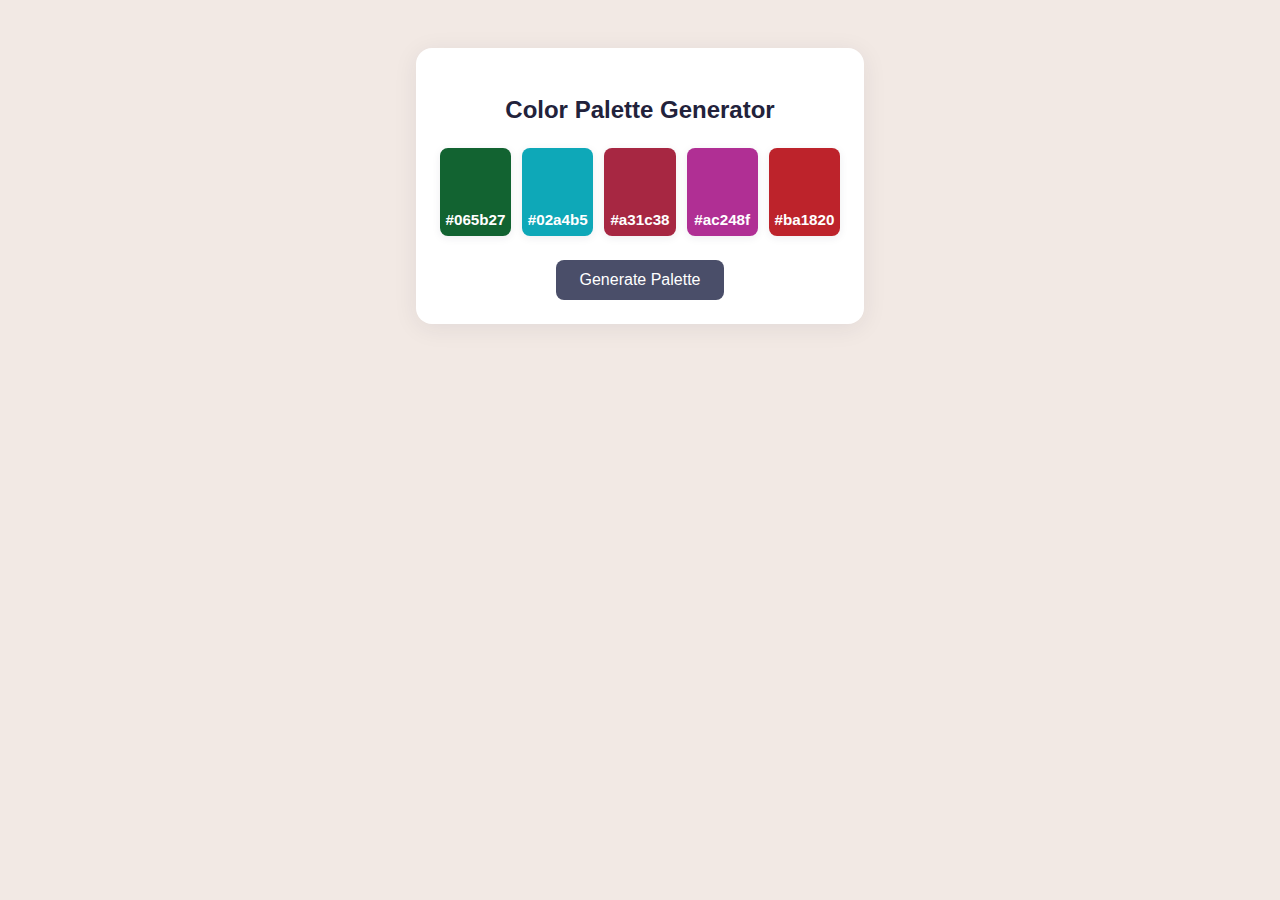
<file: color-palette/index.html>
<!DOCTYPE html>
<html lang="en">

<head>
    <meta charset="UTF-8" />
    <meta name="viewport" content="width=device-width, initial-scale=1.0" />
    <title>Color Palette Generator</title>
    <link rel="stylesheet" href="style.css" />
</head>

<body>
    <div class="container">
        <h1>Color Palette Generator</h1>
        <div class="palette" id="palette"></div>
        <button id="generate">Generate Palette</button>
    </div>
    <script>
        function randomColor() {
            return '#' + Math.floor(Math.random() * 16777215).toString(16).padStart(6, '0');
        }
        function generatePalette() {
            const palette = document.getElementById('palette');
            palette.innerHTML = '';
            for (let i = 0; i < 5; i++) {
                const color = randomColor();
                const swatch = document.createElement('div');
                swatch.className = 'swatch';
                swatch.style.background = color;
                swatch.title = color;
                swatch.textContent = color;
                swatch.onclick = () => {
                    navigator.clipboard.writeText(color);
                    swatch.classList.add('copied');
                    setTimeout(() => swatch.classList.remove('copied'), 700);
                };
                palette.appendChild(swatch);
            }
        }
        document.getElementById('generate').onclick = generatePalette;
        window.onload = generatePalette;
    </script>
</body>

</html>
</file>
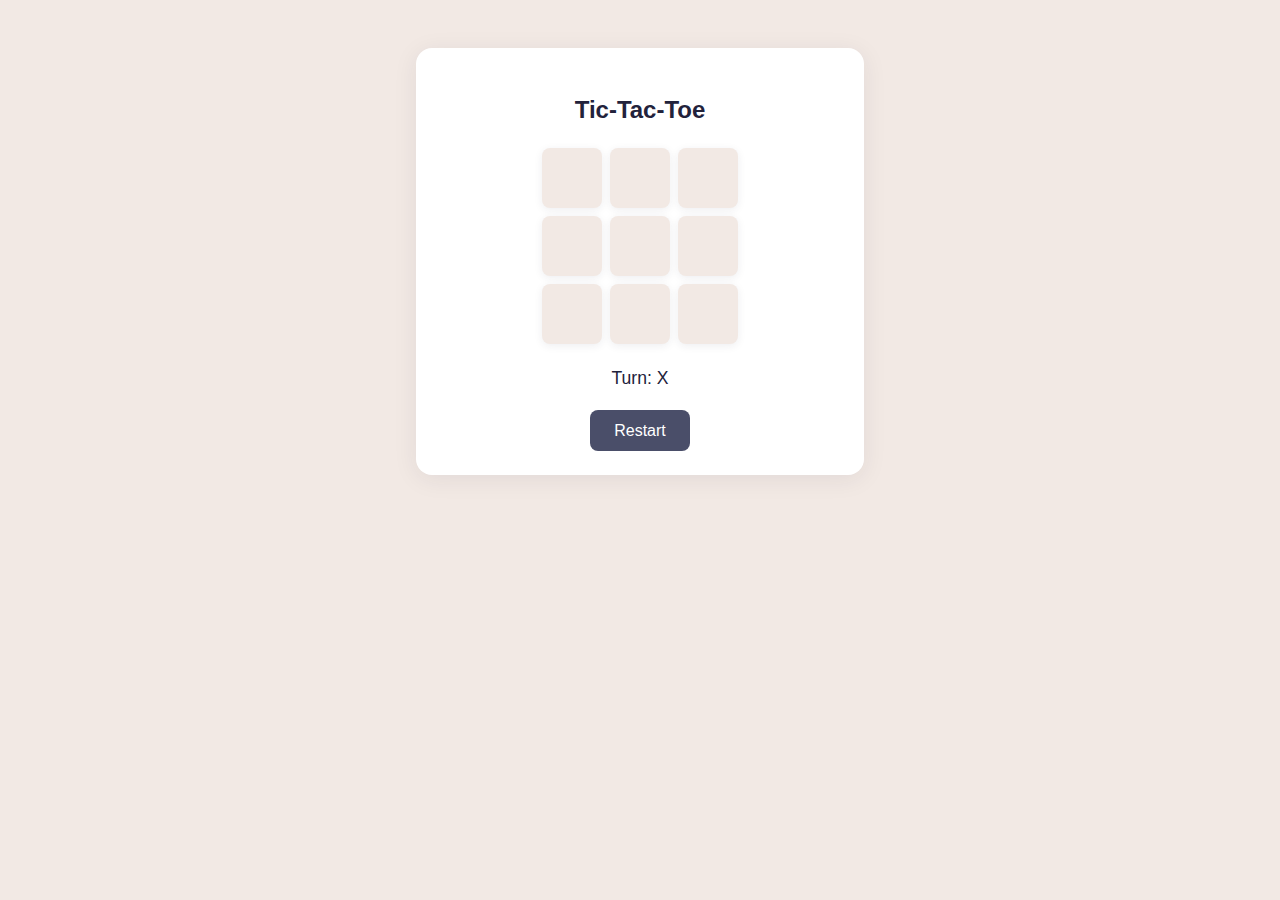
<file: tic-tac-toe/index.html>
<!DOCTYPE html>
<html lang="en">

<head>
    <meta charset="UTF-8" />
    <meta name="viewport" content="width=device-width, initial-scale=1.0" />
    <title>Tic-Tac-Toe</title>
    <link rel="stylesheet" href="style.css" />
</head>

<body>
    <div class="container">
        <h1>Tic-Tac-Toe</h1>
        <div class="board" id="board"></div>
        <div class="status" id="status"></div>
        <button id="restart">Restart</button>
    </div>
    <script>
        const board = document.getElementById('board');
        const status = document.getElementById('status');
        const restart = document.getElementById('restart');
        let cells, turn, finished;
        function init() {
            board.innerHTML = '';
            cells = Array(9).fill('');
            turn = 'X';
            finished = false;
            status.textContent = "Turn: X";
            for (let i = 0; i < 9; i++) {
                const cell = document.createElement('div');
                cell.className = 'cell';
                cell.onclick = () => move(i);
                board.appendChild(cell);
            }
        }
        function move(i) {
            if (cells[i] || finished) return;
            cells[i] = turn;
            board.children[i].textContent = turn;
            if (checkWin(turn)) {
                status.textContent = turn + ' wins!';
                finished = true;
            } else if (cells.every(Boolean)) {
                status.textContent = 'Draw!';
                finished = true;
            } else {
                turn = turn === 'X' ? 'O' : 'X';
                status.textContent = "Turn: " + turn;
            }
        }
        function checkWin(p) {
            const wins = [
                [0, 1, 2], [3, 4, 5], [6, 7, 8],
                [0, 3, 6], [1, 4, 7], [2, 5, 8],
                [0, 4, 8], [2, 4, 6]
            ];
            return wins.some(line => line.every(j => cells[j] === p));
        }
        restart.onclick = init;
        window.onload = init;
    </script>
</body>

</html>
</file>
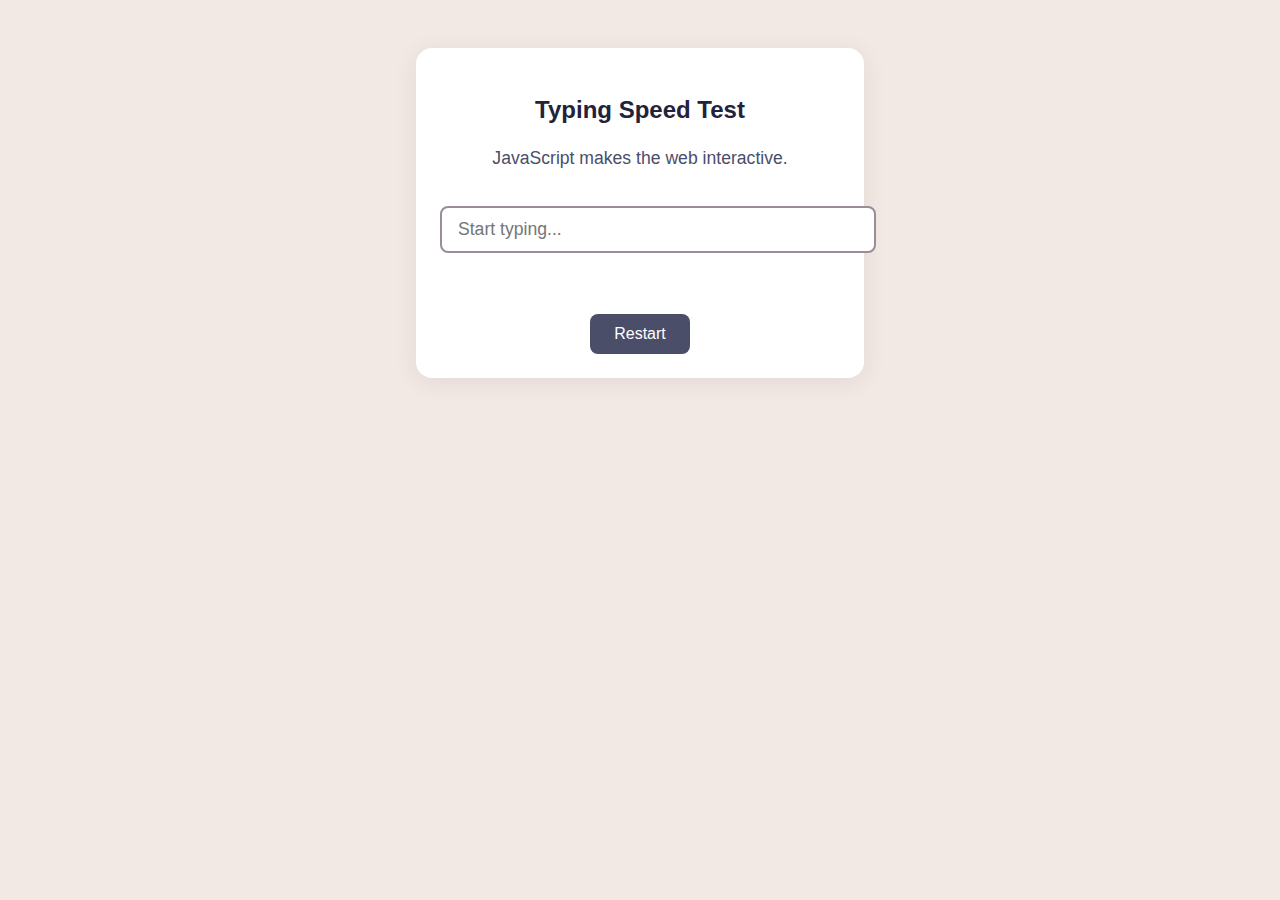
<file: typing-test/index.html>
<!DOCTYPE html>
<html lang="en">

<head>
    <meta charset="UTF-8" />
    <meta name="viewport" content="width=device-width, initial-scale=1.0" />
    <title>Typing Speed Test</title>
    <link rel="stylesheet" href="style.css" />
</head>

<body>
    <div class="container">
        <h1>Typing Speed Test</h1>
        <div class="test-text" id="testText"></div>
        <input id="input" type="text" autocomplete="off" placeholder="Start typing..." />
        <div class="result" id="result"></div>
        <button id="restart">Restart</button>
    </div>
    <script>
        const texts = [
            "Frontend development is fun!",
            "JavaScript makes the web interactive.",
            "Type fast and accurately to win!"
        ];
        let start, timer, currentText;
        const testText = document.getElementById('testText');
        const input = document.getElementById('input');
        const result = document.getElementById('result');
        const restart = document.getElementById('restart');
        function startTest() {
            currentText = texts[Math.floor(Math.random() * texts.length)];
            testText.textContent = currentText;
            input.value = '';
            input.disabled = false;
            result.textContent = '';
            input.className = '';
            start = null;
            clearInterval(timer);
        }
        input.oninput = function () {
            if (!start) start = Date.now();
            const val = input.value;
            if (currentText.startsWith(val)) {
                input.className = '';
            } else {
                input.className = 'error';
            }
            if (val === currentText) {
                const time = (Date.now() - start) / 1000;
                const wpm = Math.round((currentText.split(' ').length / time) * 60);
                result.textContent = `Done! Time: ${time.toFixed(2)}s | WPM: ${wpm}`;
                input.disabled = true;
            }
        };
        restart.onclick = startTest;
        window.onload = startTest;
    </script>
</body>

</html>
</file>
<file: color-palette/style.css>
body {
    background: #f2e9e4;
    font-family: 'Quicksand', Arial, sans-serif;
    color: #22223b;
    margin: 0;
}

.container {
    max-width: 400px;
    margin: 3rem auto;
    background: #fff;
    border-radius: 16px;
    box-shadow: 0 4px 24px rgba(34, 34, 59, 0.08);
    padding: 2rem 1.5rem 1.5rem 1.5rem;
    text-align: center;
}

h1 {
    font-size: 1.5rem;
    margin-bottom: 1.5rem;
}

.palette {
    display: flex;
    gap: 0.7rem;
    margin-bottom: 1.5rem;
    justify-content: center;
}

.swatch {
    flex: 1 1 0;
    min-width: 60px;
    height: 80px;
    border-radius: 8px;
    display: flex;
    align-items: flex-end;
    justify-content: center;
    font-size: 0.95rem;
    font-weight: 600;
    color: #fff;
    box-shadow: 0 2px 8px rgba(34, 34, 59, 0.08);
    cursor: pointer;
    transition: transform 0.15s, box-shadow 0.15s, opacity 0.2s;
    padding-bottom: 0.5rem;
    opacity: 0.95;
}

.swatch:hover {
    transform: scale(1.07) translateY(-4px);
    box-shadow: 0 6px 18px rgba(34, 34, 59, 0.16);
    opacity: 1;
}

.swatch.copied {
    outline: 2px solid #9a8c98;
    outline-offset: 2px;
    opacity: 0.7;
}

button {
    background: #4a4e69;
    color: #fff;
    border: none;
    border-radius: 8px;
    padding: 0.7rem 1.5rem;
    font-size: 1rem;
    font-family: inherit;
    cursor: pointer;
    transition: background 0.2s;
}

button:hover {
    background: #9a8c98;
}
</file>
<file: tic-tac-toe/style.css>
body {
    background: #f2e9e4;
    font-family: 'Quicksand', Arial, sans-serif;
    color: #22223b;
    margin: 0;
}

.container {
    max-width: 400px;
    margin: 3rem auto;
    background: #fff;
    border-radius: 16px;
    box-shadow: 0 4px 24px rgba(34, 34, 59, 0.08);
    padding: 2rem 1.5rem 1.5rem 1.5rem;
    text-align: center;
}

h1 {
    font-size: 1.5rem;
    margin-bottom: 1.5rem;
}

.board {
    display: grid;
    grid-template-columns: repeat(3, 60px);
    grid-template-rows: repeat(3, 60px);
    gap: 0.5rem;
    justify-content: center;
    margin: 0 auto 1.5rem auto;
}

.cell {
    background: #f2e9e4;
    border-radius: 8px;
    font-size: 2rem;
    font-weight: 700;
    color: #4a4e69;
    display: flex;
    align-items: center;
    justify-content: center;
    cursor: pointer;
    box-shadow: 0 2px 8px rgba(34, 34, 59, 0.08);
    transition: background 0.2s, color 0.2s, transform 0.15s;
}

.cell:hover {
    background: #9a8c98;
    color: #fff;
    transform: scale(1.08);
}

.status {
    font-size: 1.1rem;
    margin-bottom: 1rem;
    min-height: 1.5em;
}

button {
    background: #4a4e69;
    color: #fff;
    border: none;
    border-radius: 8px;
    padding: 0.7rem 1.5rem;
    font-size: 1rem;
    font-family: inherit;
    cursor: pointer;
    transition: background 0.2s;
}

button:hover {
    background: #9a8c98;
}
</file>
<file: typing-test/style.css>
body {
    background: #f2e9e4;
    font-family: 'Quicksand', Arial, sans-serif;
    color: #22223b;
    margin: 0;
}

.container {
    max-width: 400px;
    margin: 3rem auto;
    background: #fff;
    border-radius: 16px;
    box-shadow: 0 4px 24px rgba(34, 34, 59, 0.08);
    padding: 2rem 1.5rem 1.5rem 1.5rem;
    text-align: center;
}

h1 {
    font-size: 1.5rem;
    margin-bottom: 1.5rem;
}

.test-text {
    font-size: 1.1rem;
    margin-bottom: 1.2rem;
    color: #4a4e69;
    min-height: 2.2em;
}

input[type="text"] {
    width: 100%;
    padding: 0.7rem 1rem;
    font-size: 1.1rem;
    border-radius: 8px;
    border: 2px solid #9a8c98;
    margin-bottom: 1.2rem;
    outline: none;
    transition: border 0.2s, background 0.2s;
    font-family: inherit;
}

input[type="text"].error {
    border: 2px solid #e57373;
    background: #fff0f0;
}

.result {
    font-size: 1.05rem;
    margin-bottom: 1rem;
    min-height: 1.5em;
}

button {
    background: #4a4e69;
    color: #fff;
    border: none;
    border-radius: 8px;
    padding: 0.7rem 1.5rem;
    font-size: 1rem;
    font-family: inherit;
    cursor: pointer;
    transition: background 0.2s;
}

button:hover {
    background: #9a8c98;
}
</file>
